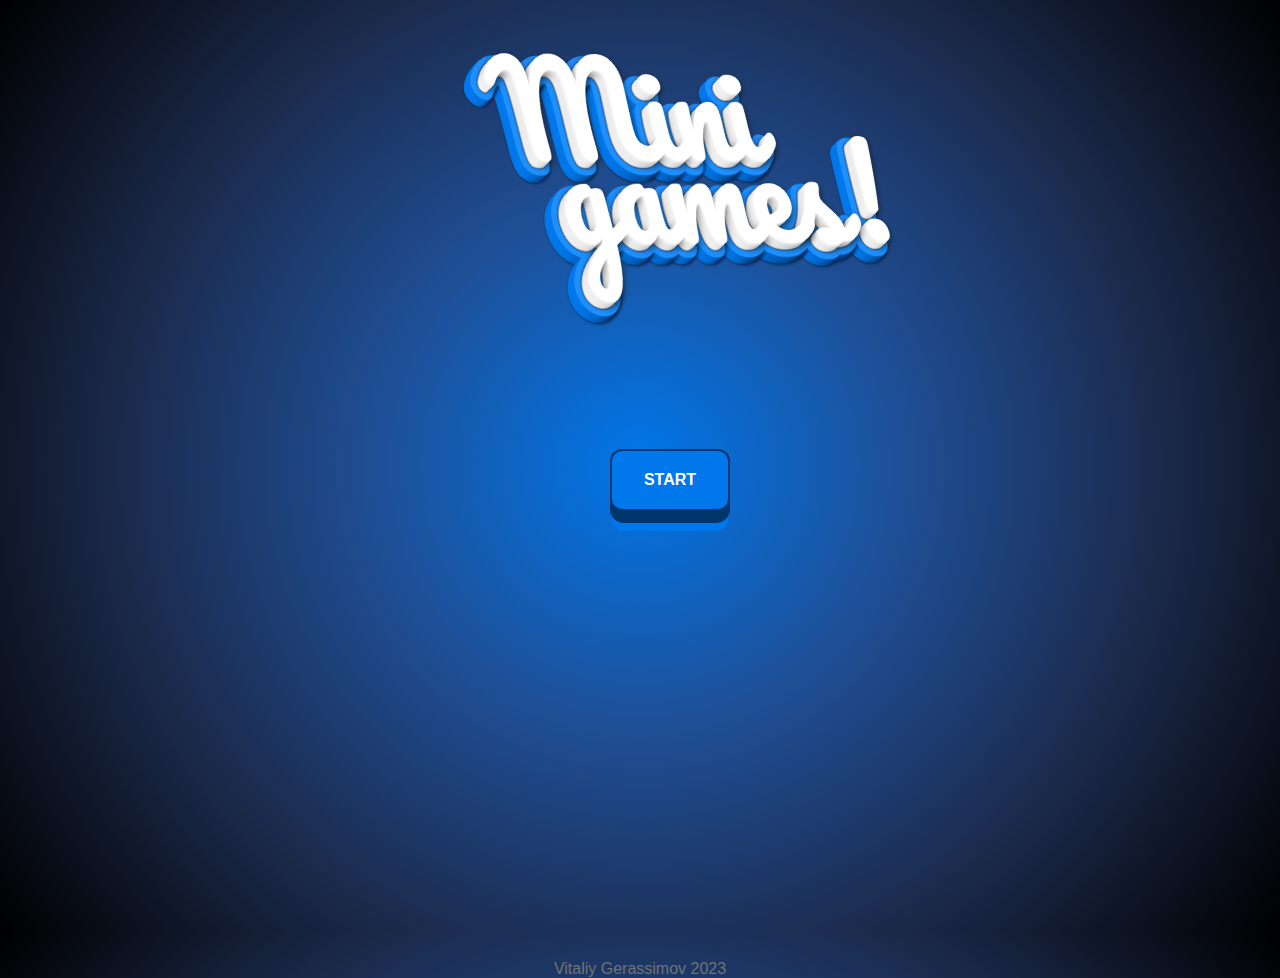
<file: index.html>
<!DOCTYPE html>
<html lang="en">
  <head>
    <meta charset="UTF-8" />
    <meta http-equiv="X-UA-Compatible" content="IE=edge" />
    <meta name="viewport" content="width=device-width, initial-scale=1.0" />
    <link rel="stylesheet" href="./index.css" />
    <script src="./index.js" defer></script>
    <title>Mini-games</title>
  </head>
  <body>
    <header>
      <div class="stage">
        <div class="layer"></div>
        <div class="layer"></div>
        <div class="layer"></div>
        <div class="layer"></div>
        <div class="layer"></div>
        <div class="layer"></div>
        <div class="layer"></div>
        <div class="layer"></div>
        <div class="layer"></div>
        <div class="layer"></div>
        <div class="layer"></div>
        <div class="layer"></div>
        <div class="layer"></div>
        <div class="layer"></div>
        <div class="layer"></div>
        <div class="layer"></div>
        <div class="layer"></div>
        <div class="layer"></div>
        <div class="layer"></div>
        <div class="layer"></div>
      </div>
    </header>
    <main>
      <div class="gameContainer">
        <button id="btnStart" class="btn">START</button>
        <button id="btnStop" class="btn">STOP</button>

        <ul class="gameList">
          <li class="gameItem">
            <a class="linkGame" href="./ColorDesc/colorDesc.html">
              <p class="text">Color desc</p>
            </a>
          </li>
          <li class="gameItem">
            <a class="linkGame" href="./Click/Cllick.html">AIM (click game)</a>
          </li>
          <li class="gameItem">
            <a class="linkGame" href="./GameLife/GameLife.html">Game of life</a>
          </li>
        </ul>
      </div>
    </main>
    <footer>
      <div class="footerContainer">
        <p class="footerText">Vitaliy Gerassimov 2023</p>
      </div>
    </footer>
  </body>
</html>
</file>
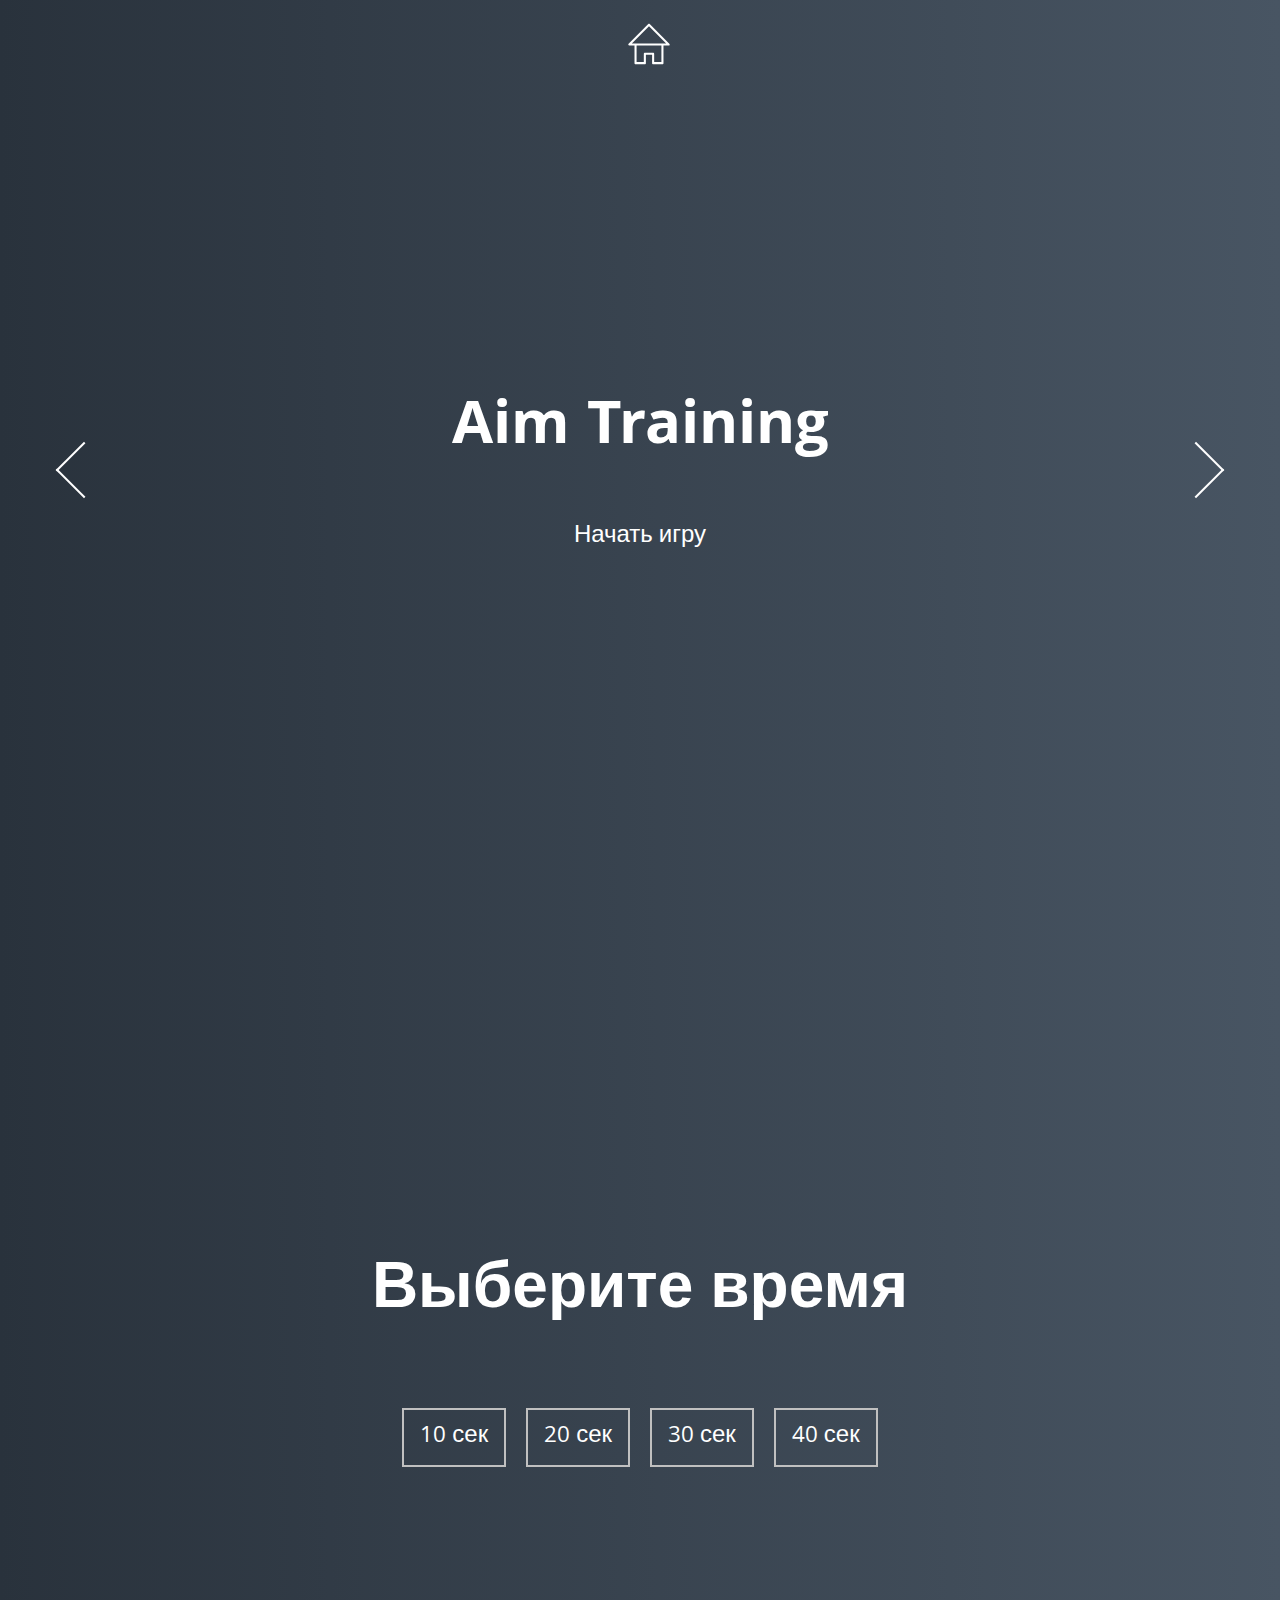
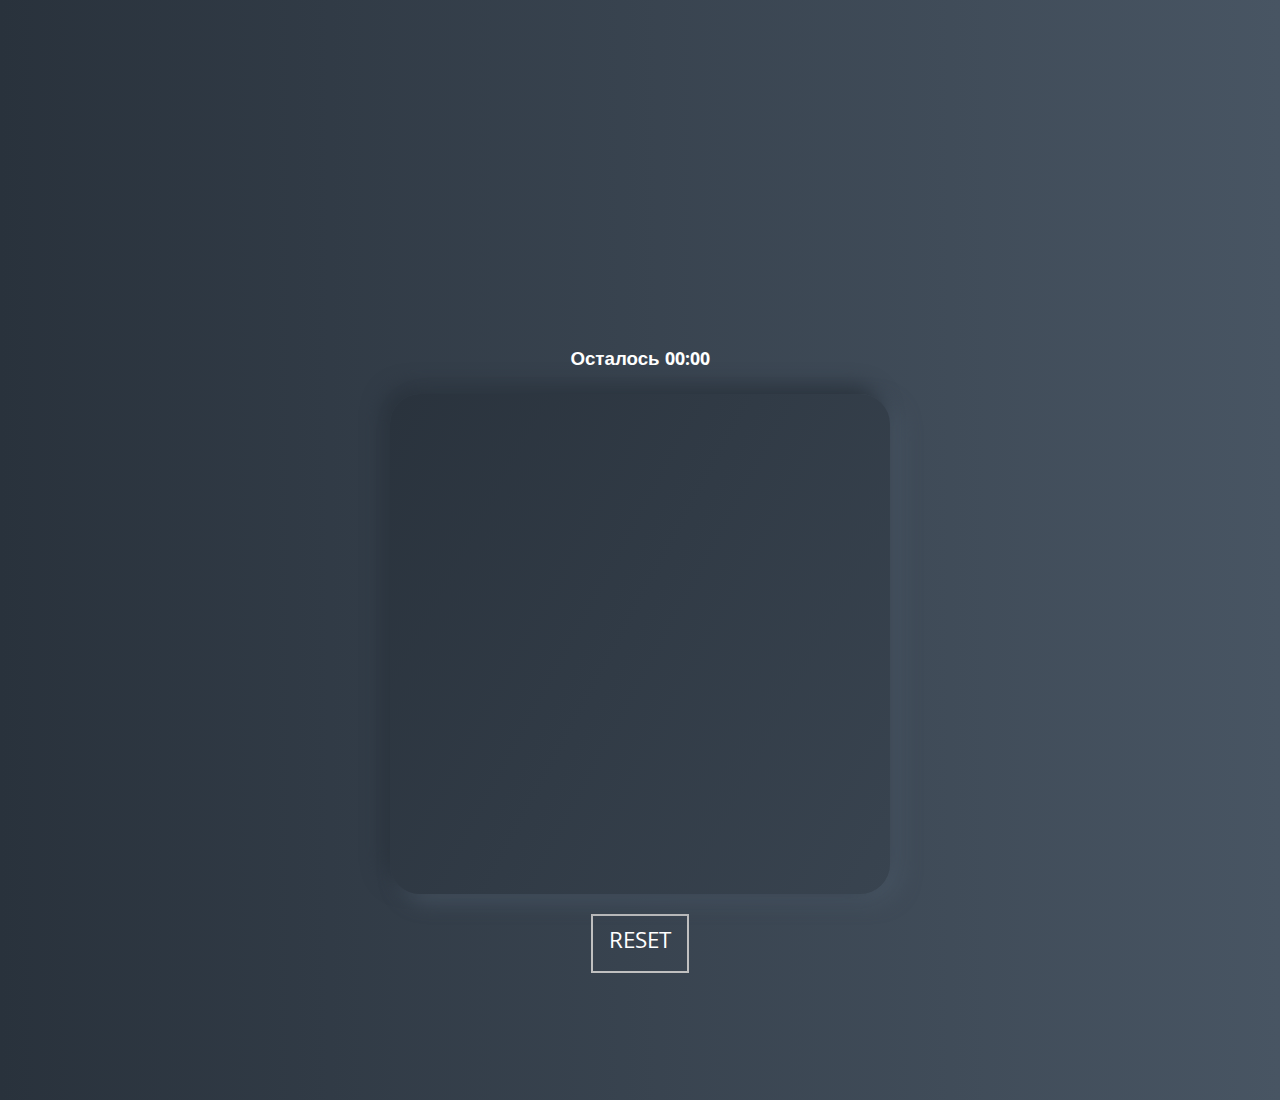
<file: Click/Cllick.html>
<!DOCTYPE html>
<html lang="en">
  <head>
    <meta charset="UTF-8" />
    <meta name="viewport" content="width=device-width, initial-scale=1.0" />
    <link rel="stylesheet" href="Click.css" />
    <title>Aim Training</title>
  </head>
  <body>
    <a href="../ColorDesc/colorDesc.html">
      <div class="arrow previous">
        <div class="subArrow"></div>
      </div>
    </a>
    <a href="../GameLife/GameLife.html">
      <div class="arrow next">
        <div class="subArrow"></div>
      </div>
    </a>
    <div class="screen">
      <a class="homeLink" href="../index.html">
        <svg class="svgIcon" viewBox="0 0 20 20" width="50" height="50">
          <path
            d="M18.121,9.88l-7.832-7.836c-0.155-0.158-0.428-0.155-0.584,0L1.842,9.913c-0.262,0.263-0.073,0.705,0.292,0.705h2.069v7.042c0,0.227,0.187,0.414,0.414,0.414h3.725c0.228,0,0.414-0.188,0.414-0.414v-3.313h2.483v3.313c0,0.227,0.187,0.414,0.413,0.414h3.726c0.229,0,0.414-0.188,0.414-0.414v-7.042h2.068h0.004C18.331,10.617,18.389,10.146,18.121,9.88 M14.963,17.245h-2.896v-3.313c0-0.229-0.186-0.415-0.414-0.415H8.342c-0.228,0-0.414,0.187-0.414,0.415v3.313H5.032v-6.628h9.931V17.245z M3.133,9.79l6.864-6.868l6.867,6.868H3.133z"
          ></path>
        </svg>
      </a>
      <h1>Aim Training</h1>

      <a href="#" class="start" id="start">Начать игру</a>
    </div>

    <div class="screen">
      <h1>Выберите время</h1>
      <ul class="time-list" id="time-list">
        <li>
          <button class="time-btn" data-time="10">10 сек</button>
        </li>
        <li>
          <button class="time-btn" data-time="20">20 сек</button>
        </li>
        <li>
          <button class="time-btn" data-time="30">30 сек</button>
        </li>
        <li>
          <button class="time-btn" data-time="40">40 сек</button>
        </li>
      </ul>
    </div>

    <div class="screen">
      <h3>Осталось <span id="time">00:00</span></h3>
      <div class="board" id="board"></div>
      <button class="reset-btn">RESET</button>
    </div>
    <script src="./Click.js"></script>
  </body>
</html>
</file>
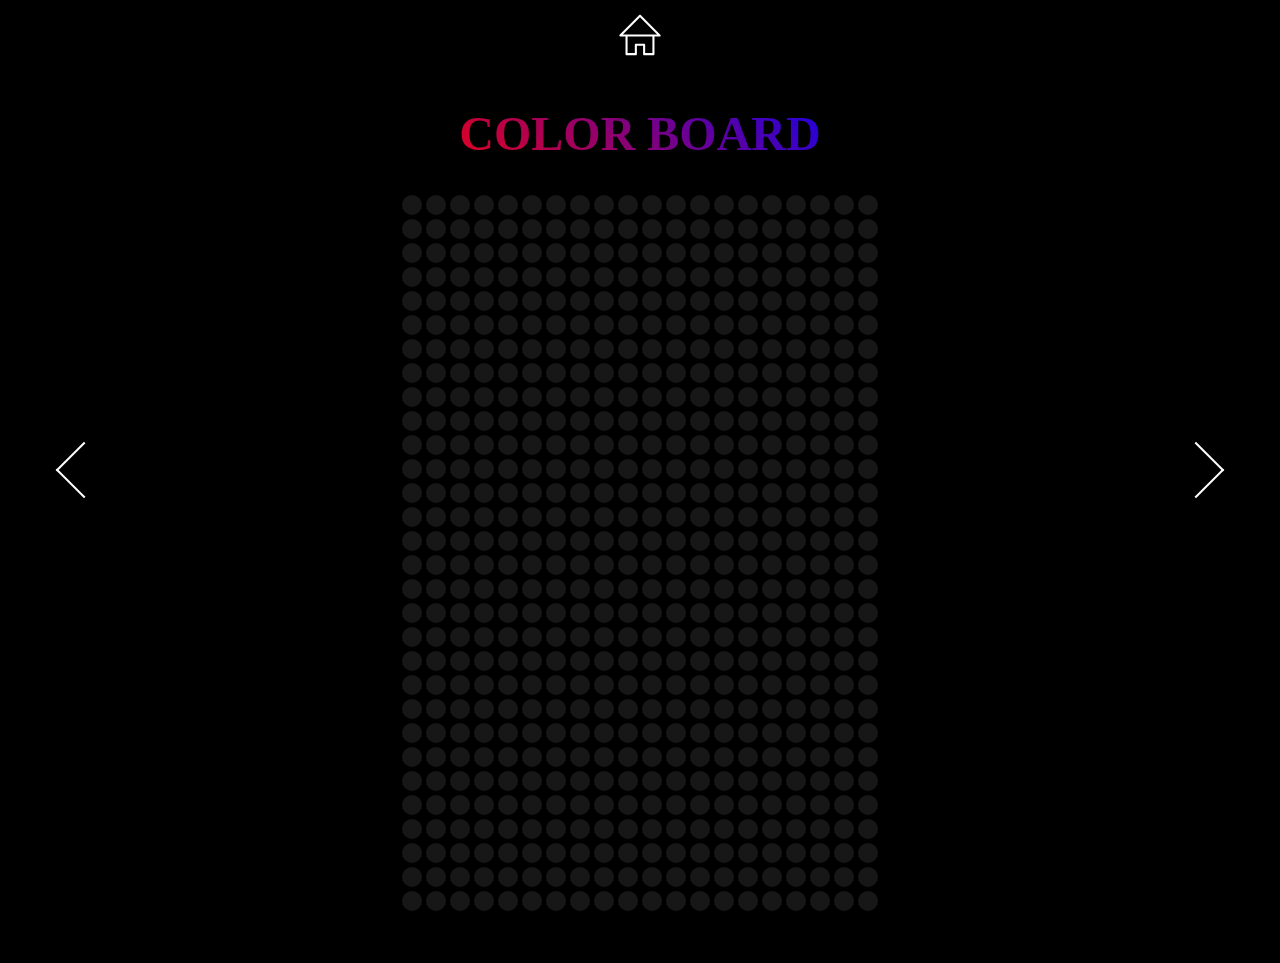
<file: ColorDesc/colorDesc.html>
<!DOCTYPE html>
<html lang="en">
  <head>
    <meta charset="UTF-8" />
    <meta name="viewport" content="width=device-width, initial-scale=1.0" />
    <link rel="stylesheet" href="colorDesc.css" />
    <title>Color Desc</title>
  </head>
  <body>
    <a class="homeLink" href="../index.html">
      <svg class="svgIcon" viewBox="0 0 20 20" width="50" height="50">
        <path
          d="M18.121,9.88l-7.832-7.836c-0.155-0.158-0.428-0.155-0.584,0L1.842,9.913c-0.262,0.263-0.073,0.705,0.292,0.705h2.069v7.042c0,0.227,0.187,0.414,0.414,0.414h3.725c0.228,0,0.414-0.188,0.414-0.414v-3.313h2.483v3.313c0,0.227,0.187,0.414,0.413,0.414h3.726c0.229,0,0.414-0.188,0.414-0.414v-7.042h2.068h0.004C18.331,10.617,18.389,10.146,18.121,9.88 M14.963,17.245h-2.896v-3.313c0-0.229-0.186-0.415-0.414-0.415H8.342c-0.228,0-0.414,0.187-0.414,0.415v3.313H5.032v-6.628h9.931V17.245z M3.133,9.79l6.864-6.868l6.867,6.868H3.133z"
        ></path>
      </svg>
    </a>
    <a href="../GameLife/GameLife.html">
      <div class="arrow previous">
        <div class="subArrow"></div>
      </div>
    </a>
    <a href="../Click/Cllick.html">
      <div class="arrow next">
        <div class="subArrow"></div>
      </div>
    </a>

    <main>
      <h1 class="title">Color board</h1>
      <div class="container" id="board"></div>
    </main>
    <script src="./colorDesc.js"></script>
  </body>
</html>
</file>
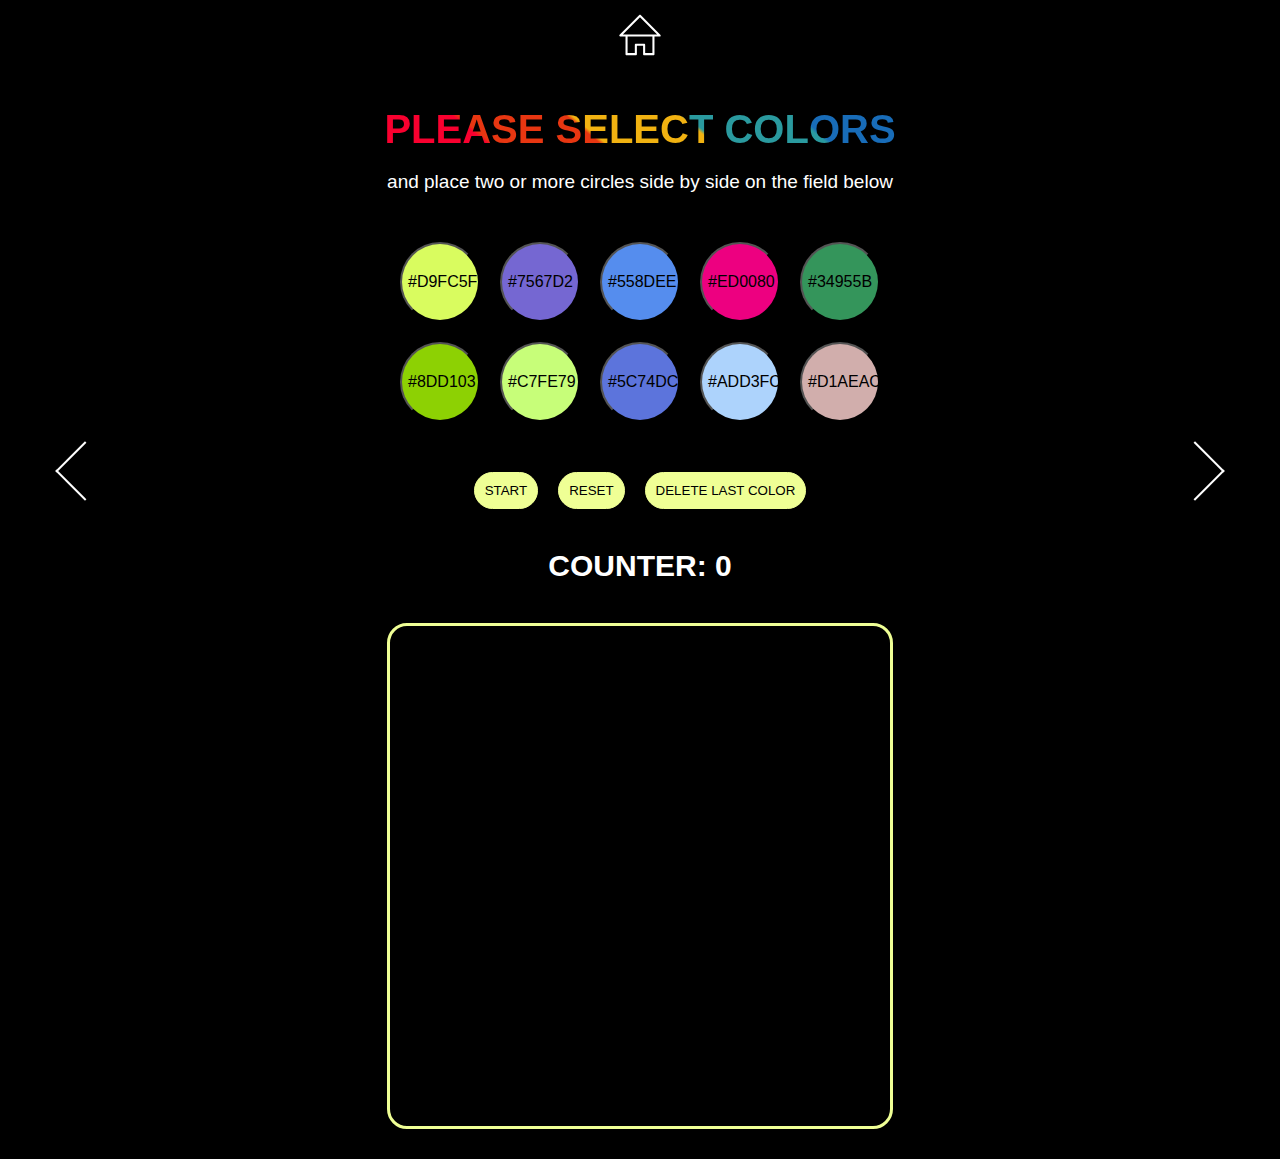
<file: GameLife/GameLife.html>
<!DOCTYPE html>
<html lang="en">
  <head>
    <meta charset="UTF-8" />
    <meta http-equiv="X-UA-Compatible" content="IE=edge" />
    <meta name="viewport" content="width=device-width, initial-scale=1.0" />
    <link rel="stylesheet" href="./GameLife.css" />
    <title>Geme of life</title>
  </head>
  <body>
    <div id="root">
      <a class="homeLink" href="../index.html">
        <svg class="svgIcon" viewBox="0 0 20 20" width="50" height="50">
          <path
            d="M18.121,9.88l-7.832-7.836c-0.155-0.158-0.428-0.155-0.584,0L1.842,9.913c-0.262,0.263-0.073,0.705,0.292,0.705h2.069v7.042c0,0.227,0.187,0.414,0.414,0.414h3.725c0.228,0,0.414-0.188,0.414-0.414v-3.313h2.483v3.313c0,0.227,0.187,0.414,0.413,0.414h3.726c0.229,0,0.414-0.188,0.414-0.414v-7.042h2.068h0.004C18.331,10.617,18.389,10.146,18.121,9.88 M14.963,17.245h-2.896v-3.313c0-0.229-0.186-0.415-0.414-0.415H8.342c-0.228,0-0.414,0.187-0.414,0.415v3.313H5.032v-6.628h9.931V17.245z M3.133,9.79l6.864-6.868l6.867,6.868H3.133z"
          ></path>
        </svg>
      </a>
      <a href="../Click/Cllick.html">
        <div class="arrow previous">
          <div class="subArrow"></div>
        </div>
      </a>
      <a href="../ColorDesc/colorDesc.html">
        <div class="arrow next">
          <div class="subArrow"></div>
        </div>
      </a>
      <!-- <a class="return" href="../index.html">RETURN</a> -->

      <h2 class="titleColor">Please select colors</h2>
      <p class="subtilteText">
        and place two or more circles side by side on the field below
      </p>
      <div class="colorsContainer">
        <button class="btnColorSet"></button
        ><button class="btnColorSet"></button
        ><button class="btnColorSet"></button
        ><button class="btnColorSet"></button
        ><button class="btnColorSet"></button
        ><button class="btnColorSet"></button
        ><button class="btnColorSet"></button
        ><button class="btnColorSet"></button
        ><button class="btnColorSet"></button
        ><button class="btnColorSet"></button>
      </div>
      <div class="btnContainer">
        <button class="btn" id="start">START</button
        ><button class="btn" id="reset">RESET</button
        ><button class="btn" id="delLastColor">DELETE LAST COLOR</button>
        <p class="counter">COUNTER: 0</p>
      </div>
    </div>
    <script src="./GameLife.js"></script>
  </body>
</html>
</file>
<file: index.css>
@import url('https://fonts.googleapis.com/css2?family=Fugaz+One&family=Press+Start+2P&display=swap');
@import url("//fonts.googleapis.com/css?family=Pacifico&text=Pure");
@import url("//fonts.googleapis.com/css?family=Roboto:700&text=css");
@import url("//fonts.googleapis.com/css?family=Kaushan+Script&text=!");

* {
    box-sizing: border-box;
    margin: 0;
    padding: 0;
}

body {
    font-family: 'Furaz One', Arial, Helvetica, sans-serif;
    /* background-color: #bce8bf; */
    min-height: 450px;
    height: 100vh;
    background: radial-gradient(circle, #0077ea, #1f4f96, #1b2949, #000);
}

/* HEADER//////////////////////////////////////// */

.stage {
    height: 300px;
    width: 500px;
    margin: auto;
    position: absolute;
    top: 0;
    right: 0;
    /* bottom: 0;*/
    left: 0;
    perspective: 9999px;
    transform-style: preserve-3d;
}

.layer {
    width: 100%;
    height: 100%;
    position: absolute;
    transform-style: preserve-3d;
    animation: ಠ_ಠ 5s infinite alternate ease-in-out -7.5s;
    animation-fill-mode: forwards;
    transform: rotateY(40deg) rotateX(33deg) translateZ(0);
}

.layer:after {
    font: 150px/0.65 "Pacifico", "Kaushan Script", Futura, "Roboto", "Trebuchet MS", Helvetica, sans-serif;
    content: "Mini\a    games!";
    white-space: pre;
    text-align: center;
    height: 100%;
    width: 100%;
    position: absolute;
    top: 50px;
    color: whitesmoke;
    letter-spacing: -2px;
    text-shadow: 4px 0 10px rgba(0, 0, 0, 0.13);
}

.layer:nth-child(1):after {
    transform: translateZ(0px);
}

.layer:nth-child(2):after {
    transform: translateZ(-1.5px);
}

.layer:nth-child(3):after {
    transform: translateZ(-3px);
}

.layer:nth-child(4):after {
    transform: translateZ(-4.5px);
}

.layer:nth-child(5):after {
    transform: translateZ(-6px);
}

.layer:nth-child(6):after {
    transform: translateZ(-7.5px);
}

.layer:nth-child(7):after {
    transform: translateZ(-9px);
}

.layer:nth-child(8):after {
    transform: translateZ(-10.5px);
}

.layer:nth-child(9):after {
    transform: translateZ(-12px);
}

.layer:nth-child(10):after {
    transform: translateZ(-13.5px);
}

.layer:nth-child(11):after {
    transform: translateZ(-15px);
}

.layer:nth-child(12):after {
    transform: translateZ(-16.5px);
}

.layer:nth-child(13):after {
    transform: translateZ(-18px);
}

.layer:nth-child(14):after {
    transform: translateZ(-19.5px);
}

.layer:nth-child(15):after {
    transform: translateZ(-21px);
}

.layer:nth-child(16):after {
    transform: translateZ(-22.5px);
}

.layer:nth-child(17):after {
    transform: translateZ(-24px);
}

.layer:nth-child(18):after {
    transform: translateZ(-25.5px);
}

.layer:nth-child(19):after {
    transform: translateZ(-27px);
}

.layer:nth-child(20):after {
    transform: translateZ(-28.5px);
}

.layer:nth-child(n+10):after {
    -webkit-text-stroke: 3px rgba(0, 0, 0, 0.25);
}

.layer:nth-child(n+11):after {
    -webkit-text-stroke: 15px dodgerblue;
    text-shadow: 6px 0 6px #00366b, 5px 5px 5px #002951, 0 6px 6px #00366b;
}

.layer:nth-child(n+12):after {
    -webkit-text-stroke: 15px #0077ea;
}

.layer:last-child:after {
    -webkit-text-stroke: 17px rgba(0, 0, 0, 0.1);
}

.layer:first-child:after {
    color: #fff;
    text-shadow: none;
}

@keyframes ಠ_ಠ {
    100% {
        transform: rotateY(-40deg) rotateX(-43deg);
    }
}

/* MAIN/////////////////////////////////// */

/* BUTTON//////////////////// */
button {
    margin: 30px;
    position: relative;
    display: inline-block;
    cursor: pointer;
    outline: none;
    border: 0;
    vertical-align: middle;
    text-decoration: none;
    font-size: inherit;
    font-family: inherit;

}

#btnStop {
    display: none;
}

button.btn {
    font-weight: 600;
    color: #fff;
    text-transform: uppercase;
    padding: 1.25em 2em;
    background: #0077ea;
    border: 2px solid #00366b;
    border-radius: 0.75em;
    transition: transform 0.15s;
    transform-style: preserve-3d;
}

button.btn::before {
    position: absolute;
    content: "";
    width: 100%;
    height: 100%;
    top: 0;
    left: 0;
    right: 0;
    bottom: 0;
    background: #00366b;
    border-radius: inherit;
    box-shadow: 0 0 0 2px #00366b, 0 0.625em 0 0 #0077ea;
    transform: translate3d(0, 0.75em, -1em);
    transition: transform 0.15s, box-shadow 0.15s;
}

button.btn:hover {
    background: #0077ea;
    transform: translate(0, 0.25em);
}

button.btn:hover::before {
    box-shadow: 0 0 0 2px #00366b, 0 0.5em 0 0 #0077ea;
    transform: translate3d(0, 0.5em, -1em);
}

button.btn:active {
    background: #0077ea;
    transform: translate(0em, 0.75em);
}

button.btn:active::before {
    box-shadow: 0 0 0 2px #00366b, 0 0 #0077ea;
    transform: translate3d(0, 0, -1em);
}

/* //////////////////////////////// */


.gameContainer {
    display: flex;
    align-items: center;
    justify-content: center;
    flex-direction: column;
    width: 100%;
    height: 100vh;
    margin: 30px;
}

.show {
    /* display: none; */
    opacity: 1;

}

.gameList {
    display: none;
    justify-content: center;
    align-items: center;
    flex-wrap: wrap;
    list-style: none;
}

.gameItem {
    display: flex;
    align-items: center;
    justify-content: center;
    text-align: center;
    width: 200px;
    height: 200px;
    margin: 10px;
    border-radius: 50%;
    background-color: dodgerblue;
    box-shadow: 6px 0 6px #00366b, 5px 5px 5px #002951, 0 6px 6px #00366b;
    transition: 300ms linear;
    animation: gameShow 1000ms linear;
}

@keyframes gameShow {

    0% {
        transform: rotateY(180deg);
        opacity: 0;
    }

    100% {
        transform: rotateY(0);

        opacity: 1;
    }
}

.linkGame {
    display: flex;
    align-items: center;
    justify-content: center;
    font-size: 30px;
    text-decoration: none;
    width: 100%;
    height: 100%;
    text-shadow: #000 0 0 5px;
    color: transparent;
    transition: 500ms, linear;
}

.linkGame:hover {
    color: #fff;
    text-shadow:
        1px 0 #ccc,
        0 2px 0 #0077ea,
        0 3px 0 #00366b,
        0 4px 0 #002951,
        0 5px 0 #00366b,
        0 5px 1px rgba(50, 129, 226, 0.1),
        0 0 5px rgba(0, 0, 0, .1),
        0 1px 3px rgba(0, 0, 0, .3),
        0 3px 5px rgba(0, 0, 0, .2),
        0 5px 10px rgba(0, 0, 0, .25),
        0 8px 10px rgba(0, 0, 0, .2),
        0 10px 10px rgba(0, 0, 0, .15);
}

/* FOOTER/////////////////////////// */
.footerContainer {
    display: flex;
    justify-content: center;
    align-items: center;
    width: 100%;
}

.footerText {
    color: #727272;
}
</file>
<file: Click/Click.css>
@import url("https://fonts.googleapis.com/css?family=Khula&display=swap");

* {
    box-sizing: border-box;
}

body {
    color: #fff;
    font-family: "Khula", sans-serif;
    height: 100vh;
    overflow: hidden;
    margin: 0;
    text-align: center;
}

a {
    color: #fff;
    text-decoration: none;
}

a:hover {
    color: #16d9e3;
}

.start {
    font-size: 1.5rem;
}

h1 {
    line-height: 1.4;
    font-size: 4rem;
}

@keyframes shake {
    0% {
        transform: rotate(0deg);
    }

    25% {
        transform: rotate(-10deg);

    }

    50% {
        transform: rotate(10deg);

    }

    75% {
        transform: rotate(-10deg);

    }

    100% {
        transform: rotate(0deg);

    }

}

/*///////////////////////////////////////////*/

.homeLink {
    position: absolute;
    top: 1%;
    left: 48%;
    margin: 10px;
}

.svgIcon {
    fill: #fff;
    transition: 300ms linear;

}

.homeLink:hover .svgIcon {
    fill: #2a9a9f;
    animation: shake 300ms linear;
}

.arrow {
    display: flex;
    align-items: center;
    justify-content: center;
    width: 40px;
    height: 40px;
    border-left: none;
    border-top: none;
    border-right: 2px #fff solid;
    border-bottom: 2px #fff solid;
    cursor: pointer;
}

.previous {
    transform: rotate(135deg);
    position: absolute;
    top: 50%;
    left: 5%;
}

.next {
    transform: rotate(-45deg);
    position: absolute;
    top: 50%;
    right: 5%;
}

.subArrow {
    visibility: hidden;
    width: 20px;
    height: 20px;
    border-left: none;
    border-top: none;
    border-right: 1px #fff solid;
    border-bottom: 1px #fff solid;
}

.arrow:hover .subArrow {
    visibility: visible;
    animation: arrow 2000ms infinite;
}

@keyframes arrow {
    0% {
        opacity: 1;
        transform: translate(-10px, -10px);
    }

    100% {
        opacity: 0;
        transform: translate(10px, 10px)
    }

}

/* /////////////////////////////////////////////////////// */

.screen {
    display: flex;
    flex-direction: column;
    align-items: center;
    justify-content: center;
    height: 100vh;
    width: 100vw;
    transition: margin 0.5s ease-out;
    background: linear-gradient(90deg, #29323c 0%, #485563 100%);
}

.screen.up {
    margin-top: -100vh;
}

.time-list {
    display: flex;
    flex-wrap: wrap;
    justify-content: center;
    list-style: none;
    padding: 0;
}

.time-list li {
    margin: 10px;
}

.time-btn {
    background-color: transparent;
    border: 2px solid #c0c0c0;
    color: #fff;
    cursor: pointer;
    font-family: inherit;
    padding: 0.5rem 1rem;
    font-size: 1.5rem;
}

.reset-btn {
    background-color: transparent;
    border: 2px solid #c0c0c0;
    color: #fff;
    cursor: pointer;
    font-family: inherit;
    padding: 0.5rem 1rem;
    font-size: 1.5rem;
    margin-top: 20px;
}

.time-btn:hover {
    border: 2px solid #16d9e3;
    color: #16d9e3;
}

.hide {
    opacity: 0;
}

.primary {
    color: #16d9e3;
}

.board {
    display: flex;
    justify-content: center;
    align-items: center;
    position: relative;
    width: 500px;
    height: 500px;
    background: linear-gradient(118.38deg, #29323c -4.6%, #485563 200.44%);
    box-shadow: -8px -8px 20px #2a333d, 10px 7px 20px #475462;
    border-radius: 30px;
    overflow: hidden;
}

.circle {
    /* background: linear-gradient(90deg, #16d9e3 0%, #30c7ec 47%, #46aef7 100%); */
    position: absolute;
    border-radius: 50%;
    cursor: pointer;
}
</file>
<file: ColorDesc/colorDesc.css>
* {
    box-sizing: border-box;
}

body {
    /* background: linear-gradient(180deg, #000000, #000000, #0e3446); */
    background-color: #000;
    background-size: 200% 200%;
    display: flex;
    flex-direction: column;
    align-items: center;
    justify-content: center;
    height: 100%;
    /* overflow: hidden; */
    margin: 0;
    /* animation: gradient 5s ease infinite; */
}

@keyframes shake {
    0% {
        transform: rotate(0deg);
    }

    25% {
        transform: rotate(-10deg);

    }

    50% {
        transform: rotate(10deg);

    }

    75% {
        transform: rotate(-10deg);

    }

    100% {
        transform: rotate(0deg);

    }

}

/*///////////////////////////////////////////*/
.homeLink {
    margin: 10px;
}

.svgIcon {
    fill: #fff;
    transition: 300ms linear;

}

.homeLink:hover .svgIcon {
    fill: #2a9a9f;
    animation: shake 300ms linear;
}


.arrow {
    display: flex;
    align-items: center;
    justify-content: center;
    width: 40px;
    height: 40px;
    border-left: none;
    border-top: none;
    border-right: 2px #fff solid;
    border-bottom: 2px #fff solid;
    cursor: pointer;
}

.previous {
    transform: rotate(135deg);
    position: absolute;
    top: 50%;
    left: 5%;
}

.next {
    transform: rotate(-45deg);
    position: absolute;
    top: 50%;
    right: 5%;
}

.subArrow {
    visibility: hidden;
    width: 20px;
    height: 20px;
    border-left: none;
    border-top: none;
    border-right: 1px #fff solid;
    border-bottom: 1px #fff solid;
}

.arrow:hover .subArrow {
    visibility: visible;
    animation: arrow 2000ms infinite;
}

@keyframes arrow {
    0% {
        opacity: 1;
        transform: translate(-10px, -10px);
    }

    100% {
        opacity: 0;
        transform: translate(10px, 10px)
    }

}

/* /////////////////////////////////////////////////////// */


.title {
    font-size: 3em;
    text-align: center;
    text-transform: uppercase;
    color: antiquewhite;
    background: linear-gradient(45deg, red, blue);
    -webkit-background-clip: text;
    -webkit-text-fill-color: transparent;
}

.container {
    display: flex;
    flex-wrap: wrap;
    justify-content: center;
    align-items: center;
    max-width: 500px;
    cursor: grab;
    margin-left: auto;
    margin-right: auto;
    margin-bottom: 50px;
}

.square {
    width: 20px;
    height: 20px;
    background: #1d1d1d;
    opacity: 0.8;
    margin: 2px;
    box-shadow: 0 0 2px #000;
    transition: 1500ms ease;
    border-radius: 50%;
    cursor: grab;
}

.square:hover {
    transition-duration: 0s;
}

@keyframes gradient {
    0% {
        background-position: 0 50%;
    }

    50% {
        background-position: 50% 100%;
    }

    100% {
        background-position: 0 50%;
    }
}
</file>
<file: GameLife/GameLife.css>
:root {
    --color-1: #186cb8;
    --color-2: #2a9a9f;
    --color-3: #f1b211;
    --color-4: #e83611;
    --color-5: #f9002f;
}

@keyframes pulser {
    0% {
        box-shadow: 0px 0px 15px -5px var(--color-1),
            0px 0px 15px -5px var(--color-2),
            0px 0px 15px -5px var(--color-3),
            0px 0px 15px -5px var(--color-4);
    }

    50% {
        box-shadow: -20px -20px 15px -10px var(--color-1),
            -20px 20px 15px -10px var(--color-2),
            20px -20px 15px -10px var(--color-3),
            20px 20px 15px -10px var(--color-4);
    }

    100% {
        box-shadow: 0px 0px 15px -5px var(--color-1),
            0px 0px 15px -5px var(--color-2),
            0px 0px 15px -5px var(--color-3),
            0px 0px 15px -5px var(--color-4);
    }
}

@keyframes shake {
    0% {
        transform: rotate(0deg);
    }

    25% {
        transform: rotate(-10deg);

    }

    50% {
        transform: rotate(10deg);

    }

    75% {
        transform: rotate(-10deg);

    }

    100% {
        transform: rotate(0deg);

    }

}


body {
    box-sizing: border-box;
    margin: 0;
    padding: 0;
    font-family: Roboto, sans-serif;
}

#root {
    width: 100%;
    height: 100%;
    background-color: #000000;
    display: flex;
    justify-content: center;
    flex-direction: column;
    align-items: center;
}

#cl {
    margin: 30px;
    /* box-shadow: 0 0 15px #efff95; */
    border-radius: 20px;
}

.animationPulser {
    animation: pulser 1500ms linear infinite;
}


/*///////////////////////////////////////////*/

.homeLink {
    margin: 10px;
}

.svgIcon {
    fill: #fff;
    transition: 300ms linear;

}

.homeLink:hover .svgIcon {
    fill: #2a9a9f;
    animation: shake 300ms linear;
}



.arrow {
    display: flex;
    align-items: center;
    justify-content: center;
    width: 40px;
    height: 40px;
    border-left: none;
    border-top: none;
    border-right: 2px #fff solid;
    border-bottom: 2px #fff solid;
    cursor: pointer;
}

.previous {
    transform: rotate(135deg);
    position: absolute;
    top: 50%;
    left: 5%;
}

.next {
    transform: rotate(-45deg);
    position: absolute;
    top: 50%;
    right: 5%;
}

.subArrow {
    visibility: hidden;
    width: 20px;
    height: 20px;
    border-left: none;
    border-top: none;
    border-right: 1px #fff solid;
    border-bottom: 1px #fff solid;
}

.arrow:hover .subArrow {
    visibility: visible;
    animation: arrow 2000ms infinite;
}

@keyframes arrow {
    0% {
        opacity: 1;
        transform: translate(-10px, -10px);
    }

    100% {
        opacity: 0;
        transform: translate(10px, 10px)
    }

}

/* /////////////////////////////////////////////////////// */
.titleColor {
    text-align: center;
    color: #ffff;
    font-size: 40px;
    text-transform: uppercase;
    margin-bottom: 0;
    background: linear-gradient(219deg,
            var(--color-1) 19%,
            var(--color-2) 20%, var(--color-2) 39%,
            var(--color-3) 40%, var(--color-3) 59%,
            var(--color-4) 60%, var(--color-4) 79%,
            var(--color-5) 80%);
    background-clip: text;
    -webkit-background-clip: text;
    color: transparent;
}

.subtilteText {
    text-align: center;
    color: #ffff;
    font-size: 19px;

}

.colorsContainer {
    display: flex;
    justify-content: center;
    flex-wrap: wrap;
    margin: 20px;
    max-width: 500px;
}

.btnColorSet {
    font-size: 16px;
    width: 80px;
    height: 80px;
    border-radius: 50px;
    cursor: pointer;
    margin: 10px;
}

.btnColorSet:hover {
    box-shadow: 0 0 15px #ffff;
}

.btnContainer {
    margin: 10px;
}

.btn {
    border: 1px solid #efff95;
    padding: 10px;
    margin: 10px;
    background-color: #efff95;
    cursor: pointer;
    border-radius: 20px;
}

.btn:hover {
    background-color: #a1b729;
    box-shadow: 0 0 15px #ffff;
    color: #ffff;
    border: 1px solid #000;
}

.counter {
    text-align: center;
    color: #ffff;
    font-weight: bold;
    font-size: 30px;
    margin-bottom: 0;
}
</file>
